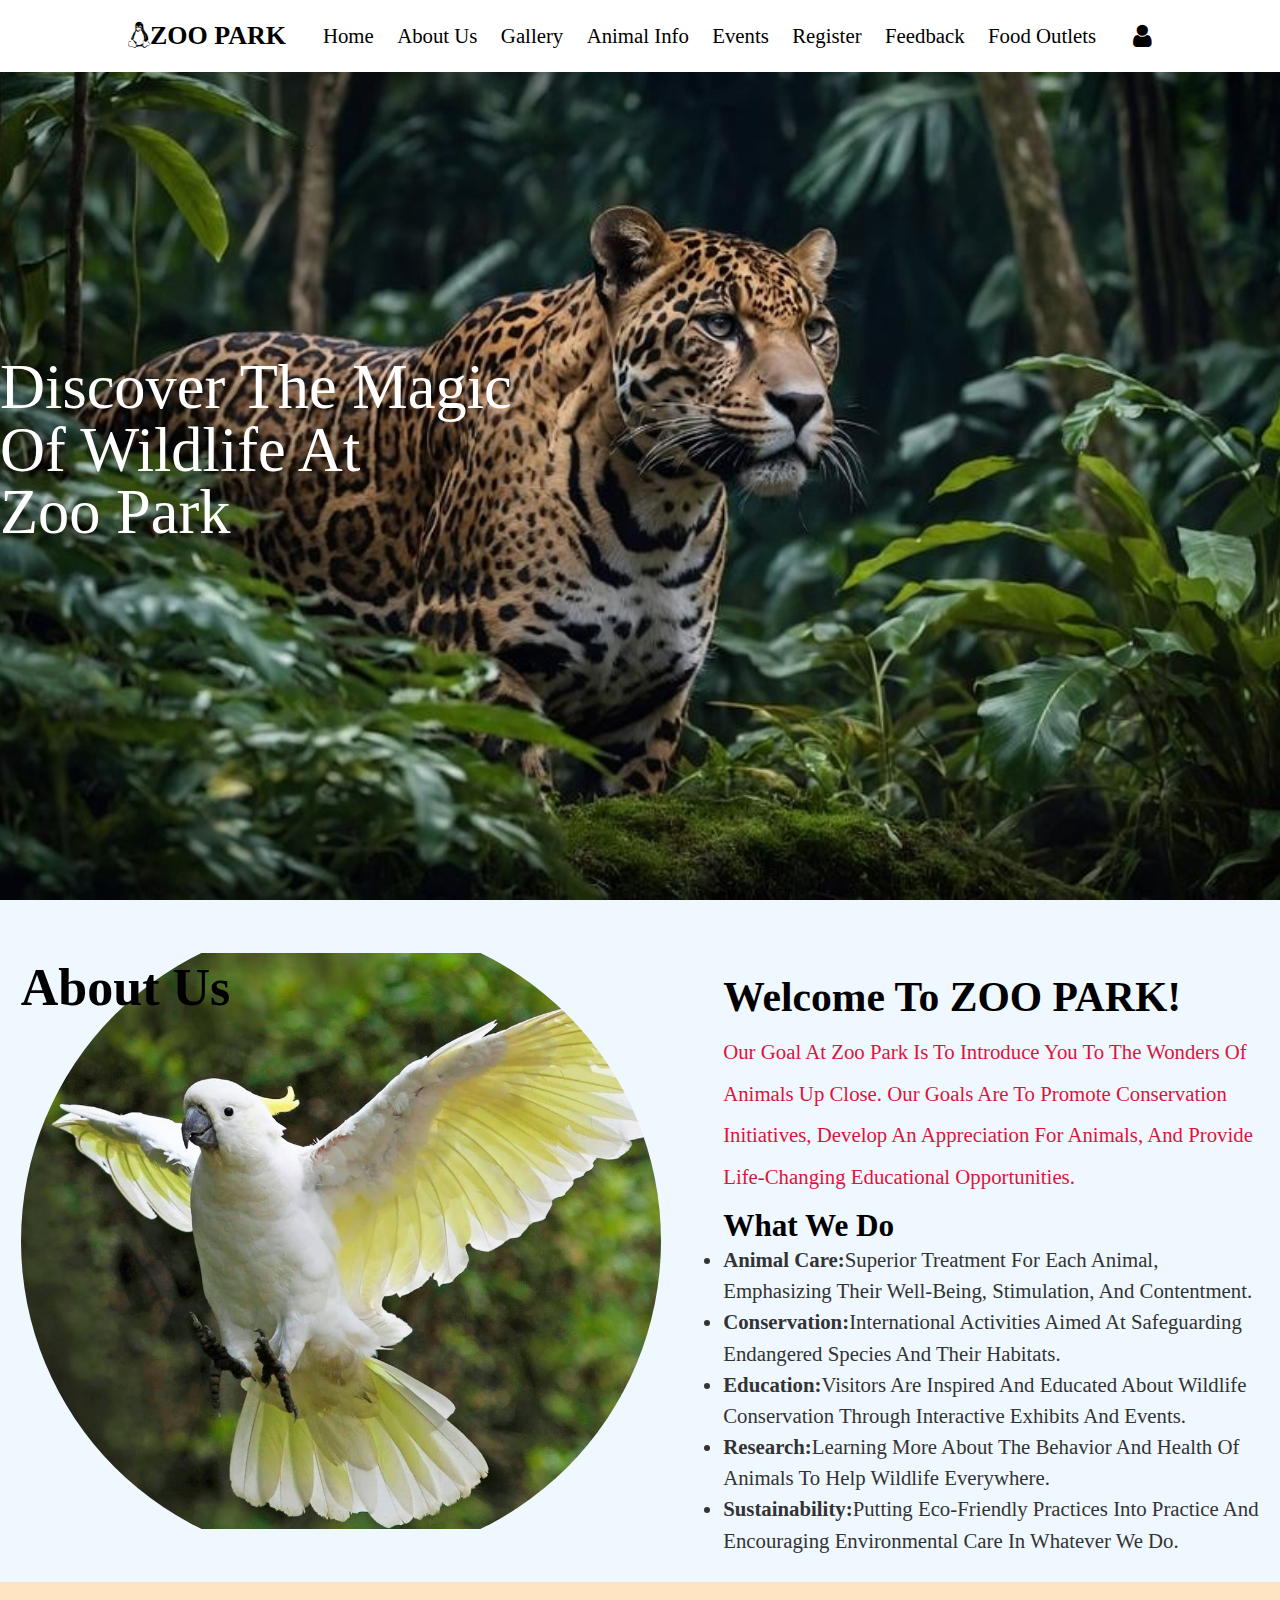
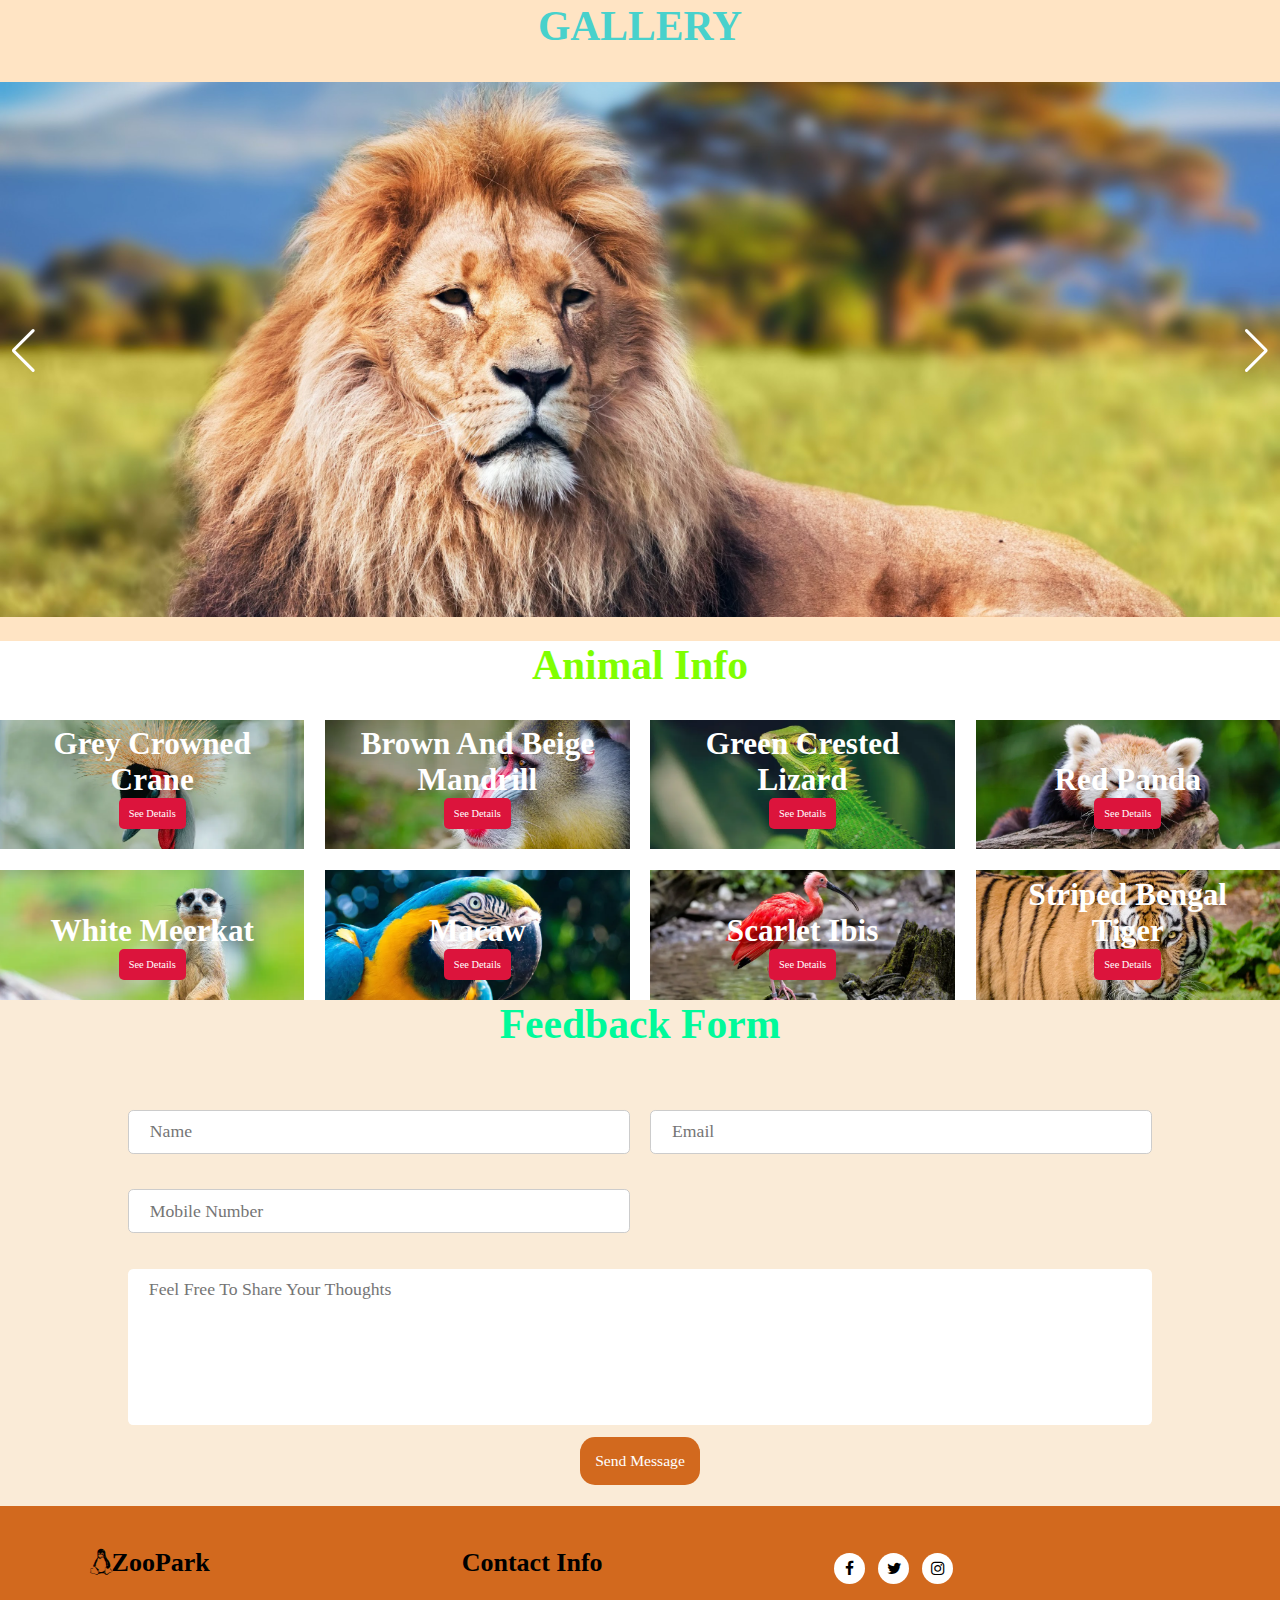
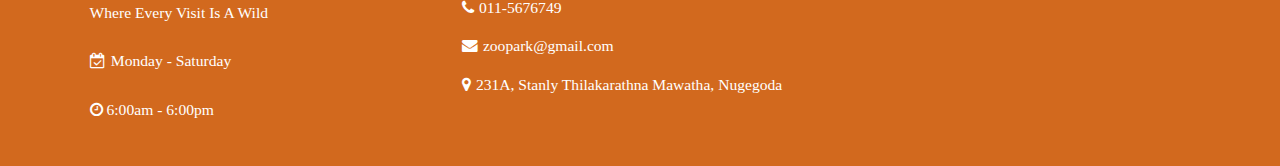
<file: index.html>
<!DOCTYPE html>
<html lang="en">
<head>
    <meta charset="UTF-8">
    <meta name="viewport" content="width=device-width, initial-scale=1.0">
    <title>Zoo Park</title>
    <link rel="stylesheet" href="style.css">
    <link rel="stylesheet" href="https://cdnjs.cloudflare.com/ajax/libs/font-awesome/4.7.0/css/font-awesome.min.css"> <!--for icons-->
    <link rel="stylesheet" href="https://unpkg.com/swiper/swiper-bundle.min.css"> <!--For swiper buttons-->
   
</head>
<body>
    <header class="header">
        <a href="#" class="logo"> <i class="fa fa-linux"></i>Zoo Park</a> <!--# To go to the header-->
    <!--Navigation-->
        <nav class="navbar">
        <a href="#home">Home</a>
        <a href="#about">About Us</a>
        <a href="#gallery">Gallery</a>
        <a href="#animal">Animal Info</a>
        <a href="events.php">Events</a>
        <a href="register.php">Register</a>
        <a href="#feedback">Feedback</a>
        <a href="food-outlets.html">Food Outlets</a>
        
    </nav>

    <div class="icons">
        <a href="login.html" id="user" class="fa fa-user"></a>
    </div>
    </header>

    <section class="home" id="home">
        <div class="content">
            <h3>Discover The Magic<br>
            Of Wildlife At <br> Zoo Park</h3>
        </div>
    </section>

    <!--About Us-->
    <section class="about" id="about">
        <h2 class="title">About Us</h2>
        <div class="box-container">
            <div class="img">
                <img src="cockatoo.jpg" alt="cockatoo bird" class="cockatoo-img">
            </div>

            <div class="content">
                <h3 class="content-title"> Welcome To ZOO PARK!</h3>
                    <p>Our goal at Zoo Park is to introduce you to the wonders of animals up close. Our goals are to promote conservation initiatives, develop an appreciation for animals, and provide life-changing educational opportunities.</p>
                    <h3 class="content1">What We Do</h3>
                    <ul class="points">
                        <li><strong>Animal Care:</strong>Superior treatment for each animal, emphasizing their well-being, stimulation, and contentment.</li>
                        <li><strong>Conservation:</strong>International activities aimed at safeguarding endangered species and their habitats.</li>
                        <li><strong>Education:</strong>Visitors are inspired and educated about wildlife conservation through interactive exhibits and events.</li>
                        <li><strong>Research:</strong>Learning more about the behavior and health of animals to help wildlife everywhere.</li>
                        <li><strong>Sustainability:</strong>Putting eco-friendly practices into practice and encouraging environmental care in whatever we do.</li>
                    </ul>
                     
        </div>
    </section>

<!--Gallery-->

    <section class="gallery" id="gallery">
        <h2 class="heading">GALLERY</h2>
        <div class="swiper-container">
        <div class="swiper-wrapper">
            <!--slide1-->
            <div class="swiper-slide">
                <div class="image">
                    <img src="lion-slider.jpg" alt="lion">
                </div>
            </div>
            <!--slide2-->
            <div class="swiper-slide">
                <div class="image">
                    <img src="giraffe-slider.webp" alt="giraffe">
                </div>
            </div>
            <!--slide3-->
            <div class="swiper-slide">
                <div class="image">
                     <img src="fox-slider.webp" alt="mackow">
                </div>
            </div>
            <!--slide4-->
            <div class="swiper-slide">
                <div class="image">
                     <img src="peackock-slider.webp" alt="elephant">
                </div>
            </div>
            <!--slide5-->
            <div class="swiper-slide">
                <div class="image">
                    <img src="lemur-slider.webp" alt="chimpanzee">
                </div>
            </div>
        </div>
        <!--Adding Arrows-->
            <div class="swiper-button-next"></div>
            <div class="swiper-button-prev"></div>
        </div>
    </section>

    <!--Animal info-->
    <section class="animal" id="animal">
        <h2 class="heading">Animal Info</h2>
        <div class="box-container">

            <div class="box">
                <img src="grey crowned crane.webp" alt="grey crowned crane">
                <div class="content">
                    <h3>Grey Crowned Crane</h3>
                    <button id="openPopup1" class="btn">See Details</button>
                    
                    <div id="popup1" class="popup">
                        
                        <div class="popup-content">
                            <span class="close">&times;</span> <!--Close button-->
                            <h2 class="sub-heading">Grey Crowned Crane</h2>
                            <p class="details">The tiny golden feathers on these elegant cranes' heads, which form a majestic crown, are a magnificent sight. 
                                With a vibrant red wattle on their necks, their heads are white and black. 
                                The tips of their wings are a mixture of rust, gold, and white, and their light gray necks merge into their darker grey backs. 
                                Witnessing a group of these exquisite birds fly into view is very astonishing.</p>
                        </div>
                    </div>
                </div>
            </div>

            <div class="box">
                <img src="brown and beige mandrill.webp" alt="brown and beige mandrill">
                <div class="content">
                    <h3>Brown And Beige Mandrill</h3>
                    <button id="openPopup2" class="btn">See Details</button>
                    
                    <div id="popup2" class="popup">
                        
                        <div class="popup-content">
                            <span class="close">&times;</span>
                            <h2 class="sub-heading">Brown And Beige Mandrill</h2>
                            <p class="details">This Old World monkey species is called the Mandrill (Mandrillus sphinx). 
                                It shares a close kinship tree with baboons and still closer with drills. 
                                It's located in Equatorial Guinea, Congo, Gabon, and southern Cameroon. 
                                Mosaics of forest and savanna are home to mandrills mostly. They inhabit hordes, which are large groups. 
                                Fruits and insects make up the majority of the omnivorous diet of mandrills. 
                                June to October is the time of year they breed.</p>
                        </div>
                    </div>
                </div>
            </div>

            <div class="box">
                <img src="green crested lizard.webp" alt="green crested lizard">
                <div class="content">
                    <h3>Green Crested Lizard</h3>
                    <button id="openPopup3" class="btn">See Details</button>
                    
                    <div id="popup3" class="popup">
                        
                        <div class="popup-content">
                            <span class="close">&times;</span>
                            <h2 class="sub-heading">Green Crested Lizard</h2>
                            <p class="details">Green Crested Lizards are beautiful animals that live in parklands and disturbed regions in addition to primary and secondary forests. 
                                The head occasionally has a blue tint, while the body has a vivid green color. 
                                Browning of the body can occur when one feels frightened or agitated. 
                                An appealing neck crest is possessed by men. More than 75% of its length is comprised of the tail.
                                The recognized locations of this lizard are Sumatra, Borneo, Sulawesi and other Eastern Indonesian regions; Sumatra, Java; Peninsular Malaysia; Singapore; 
                                and several Philippine islands, ranging from Luzon in the north to Mindanao and Palawan in the south. It's not in Bali.</p>
                        </div>
                    </div>
                </div>
            </div>

            <div class="box">
                <img src="red panda.webp" alt="red panda">
                <div class="content">
                    <h3>Red Panda</h3>
                    <button id="openPopup4" class="btn">See Details</button>
                    
                    <div id="popup4" class="popup">
                        
                        <div class="popup-content">
                            <span class="close">&times;</span>
                            <h2 class="sub-heading">Red Panda</h2>
                            <p class="details">With thick russet fur and a body like a bear, the red panda dwarfs a domestic cat in size. 
                                It has white markings on the side of its head and above its little eyes, and its abdomen and limbs are also black. 
                                Mostly found in trees, red pandas are incredibly adept and graceful acrobatic animals. 
                                The Eastern Himalayas comprise about half of the red panda's range. During winter, they cover themselves with their long, bushy tails, probably for warmth, and for balance. 
                                The word "ponya," which in Nepali refers to an animal that eats bamboo or plants, is thought to have originated from the name of this primarily herbivorous animal.</p>
                        </div>
                    </div>
                </div>
            </div>

            <div class="box">
                <img src="white meerkat.webp" alt="white meerkat">
                <div class="content">
                    <h3>White Meerkat</h3>
                    <button id="openPopup5" class="btn">See Details</button>
                    
                    <div id="popup5" class="popup">
                        
                        <div class="popup-content">
                            <span class="close">&times;</span>
                            <h2 class="sub-heading">White Meerkat</h2>
                            <p class="details">Very friendly, the meerkat is constantly under the watchful eye of a sentry or two. 
                                In their exhibit, the gang is frequently observed playing fighting, harvesting food, lounging in the sun, and excavating tunnels.
                                Given their natural curiosity, meerkats love investigating new objects, particularly enrichment items that are meant to keep the group engaged both cognitively and physically. 
                                Their favorite food is insects, and they adore anything that is meat!</p>
                        </div>
                    </div>
                </div>
            </div>

            <div class="box">
                <img src="macaw.webp" alt="macaw">
                <div class="content">
                    <h3>Macaw</h3>
                    <button id="openPopup6" class="btn">See Details</button>
                    
                    <div id="popup6" class="popup">
                        
                        <div class="popup-content">
                            <span class="close">&times;</span>
                            <h2 class="sub-heading">Macaw</h2>
                            <p class="details">Typically, groups of 10 to 30 macaws get together to socialize and exhibit intelligence. 
                                Through the canopy of the jungle, their loud yells, squawks, and screams can be heard. 
                                To identify themselves, indicate territory, and communicate with one another, macaws use vocalizations. 
                                Certain animals are even able to mimic speech. At dusk, flocks may travel great distances to forage for fruit, nuts, insects, and snails. 
                                At night, they lay low in the trees. Certain animals may benefit from eating moist dirt to help soothe their tummies and counteract the toxins in their fruit-based diet.</p>
                        </div>
                    </div>
                </div>
            </div>

            <div class="box">
                <img src="scarlet ibis.webp" alt="scarlet ibis">
                <div class="content">
                    <h3>Scarlet Ibis</h3>
                    <button id="openPopup7" class="btn">See Details</button>
                    
                    <div id="popup7" class="popup">
                        
                        <div class="popup-content">
                            <span class="close">&times;</span>
                            <h2 class="sub-heading">Scarlet Ibis</h2>
                            <p class="details">The scarlet ibis uses its thin, curved bill to pierce through grass, mud, and shallow water for feeding. 
                                The carotene in the crustaceans that the scarlet ibis feeds on gives it its striking red color, just like flamingos do. 
                                Because it travels and breeds in flocks, the scarlet ibis is a gregarious bird. Ibises fly in V-shaped formations or diagonal lines. 
                                For trailing birds, this configuration reduces wind resistance. When an ibis loses energy, it falls to the rear of the group and another one moves up to the front. 
                                Except from their grunts and croaks in breeding grounds, these birds are relatively silent. With fossil records dating back 60 million years, ibises are a very old lineage.</p>
                        </div>
                    </div>
                </div>
            </div>

            <div class="box">
                <img src="striped bengal tiger.webp" alt="striped bengal tiger">
                <div class="content">
                    <h3>Striped Bengal Tiger</h3>
                    <button id="openPopup8" class="btn">See Details</button>
                    
                    <div id="popup8" class="popup">
                        
                        <div class="popup-content">
                            <span class="close">&times;</span>
                            <h2 class="sub-heading">Striped Bengal Tiger</h2>
                            <p class="details">Because they hunt primarily at dawn and nightfall, tigers can blend in with the long grasses thanks to their stripes. They cannot pursue prey over great distances, therefore they stalk and pounce.
                                Usually traveling alone, the territorial male tiger marks his territory with urine, droppings, and scratches to deter intruders.
                                In a single meal, a tiger can eat up to 40 kilograms of meat.
                                It's possible for tigers to pull their meal to water. They are frequently observed cooling off in pools of water or in the shade.White tigers are not albinos because they have blue eyes and stripes that are colored.
                                </p>
                        </div>
                    </div>
                </div>
            </div>


        </div>
    </section>

    <!--Feedback Form-->
<section class="feedback" id="feedback">
    <h2 class="heading">Feedback Form</h2>
    <form action="feedback.php" method="POST"> <!--Send data to the server-->
        <div class="inputbox">
            <input type="text" name="name" placeholder="Name" required>
            <input type="email" name="email" placeholder="Email" required>
        </div>
 
        <div class="inputbox">
            <input type="number" name="mobile" placeholder="Mobile Number" required>
        </div>
 
        <textarea name="message" cols="30" rows="10" placeholder="Feel Free To Share Your Thoughts" required></textarea>
 
        <button type="submit" class="btn">Send Message</button>
    </form>
 </section>
 
    <!--Contact Info-->
    <section class="contact" id="contact">
        <div class="box-container">
            <div class="box">
                <h3><i class="fa fa-linux"></i>ZooPark</h3>
                <p>Where Every Visit Is A Wild</p>
                <p class="days"><i class="fa fa-calendar-check-o"></i>Monday - Saturday</p>
                <p class="time"><i class="fa fa-clock-o"></i> 6:00am - 6:00pm</p>
            </div>

            <div class="box">
                <h3>Contact Info</h3>
                <a href="#" class="days"><i class="fa fa-phone"></i>011-5676749</a>
                <a href="#" class="days"><i class="fa fa-envelope"></i>zoopark@gmail.com</a>
                <a href="#" class="days"><i class="fa fa-map-marker"></i>231A, Stanly Thilakarathna Mawatha, Nugegoda</a>
            </div>

            <div class="media">
                <a href="https://www.facebook.com/" class="fa fa-facebook"></a>
                <a href="https://www.twitter.com/" class="fa fa-twitter"></a>
                <a href="https://www.instagram.com/" class="fa fa-instagram"></a>
            </div>
        </div>
    </section>
    <script src="https://unpkg.com/swiper/swiper-bundle.min.js"></script> <!--For swiper buttons-->
    <script src="script.js"></script>

</body>
</html>
</file>
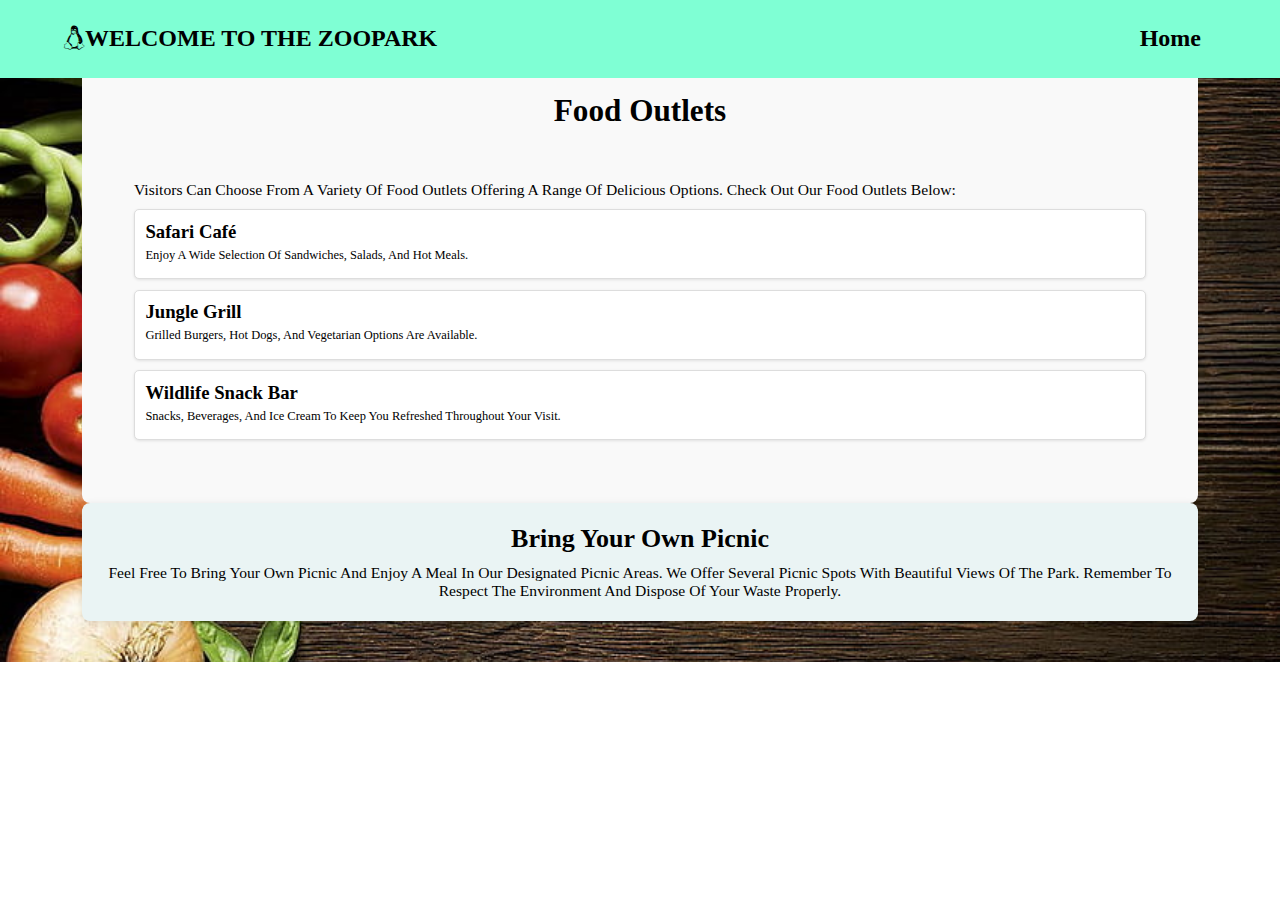
<file: food-outlets.html>
<!DOCTYPE html>
<html lang="en">
<head>
    <meta charset="UTF-8">
    <meta name="viewport" content="width=device-width, initial-scale=1.0">
    <title>Food-Outlets | ZooPark</title>
    <link rel="stylesheet" href="style.css">
    <link rel="stylesheet" href="https://cdnjs.cloudflare.com/ajax/libs/font-awesome/4.7.0/css/font-awesome.min.css"> 
</head>
<body>
    <header class="food-header">
        <a href="#" class="logo"><i class="fa fa-linux"></i>Welcome to the ZooPark </a>
        
        <nav class="navbar">
            <a href="index.html">Home</a>
        </nav>
    </header>

    <div class="background-wrapper">
    <main>
        <section class="food-outlets">
            <h2>Food Outlets</h2>
            <p>Visitors can choose from a variety of food outlets offering a range of delicious options. Check out our food outlets below:</p>
            <div class="food-outlet">
                <h3 class="food-outlet-title">Safari Café</h3>
                <p>Enjoy a wide selection of sandwiches, salads, and hot meals.</p>
            </div>
            <div class="food-outlet">
                <h3 class="food-outlet-title">Jungle Grill</h3>
                <p>Grilled burgers, hot dogs, and vegetarian options are available.</p>
            </div>
            <div class="food-outlet">
                <h3 class="food-outlet-title">Wildlife Snack Bar</h3>
                <p>Snacks, beverages, and ice cream to keep you refreshed throughout your visit.</p>
            </div>
        </section>

        <section class="picnic-section">
            <h2>Bring Your Own Picnic</h2>
            <p>Feel free to bring your own picnic and enjoy a meal in our designated picnic areas. We offer several picnic spots with beautiful views of the park. Remember to respect the environment and dispose of your waste properly.</p>
        </section>
    </main>
    </div>
</body>
</html>
</file>
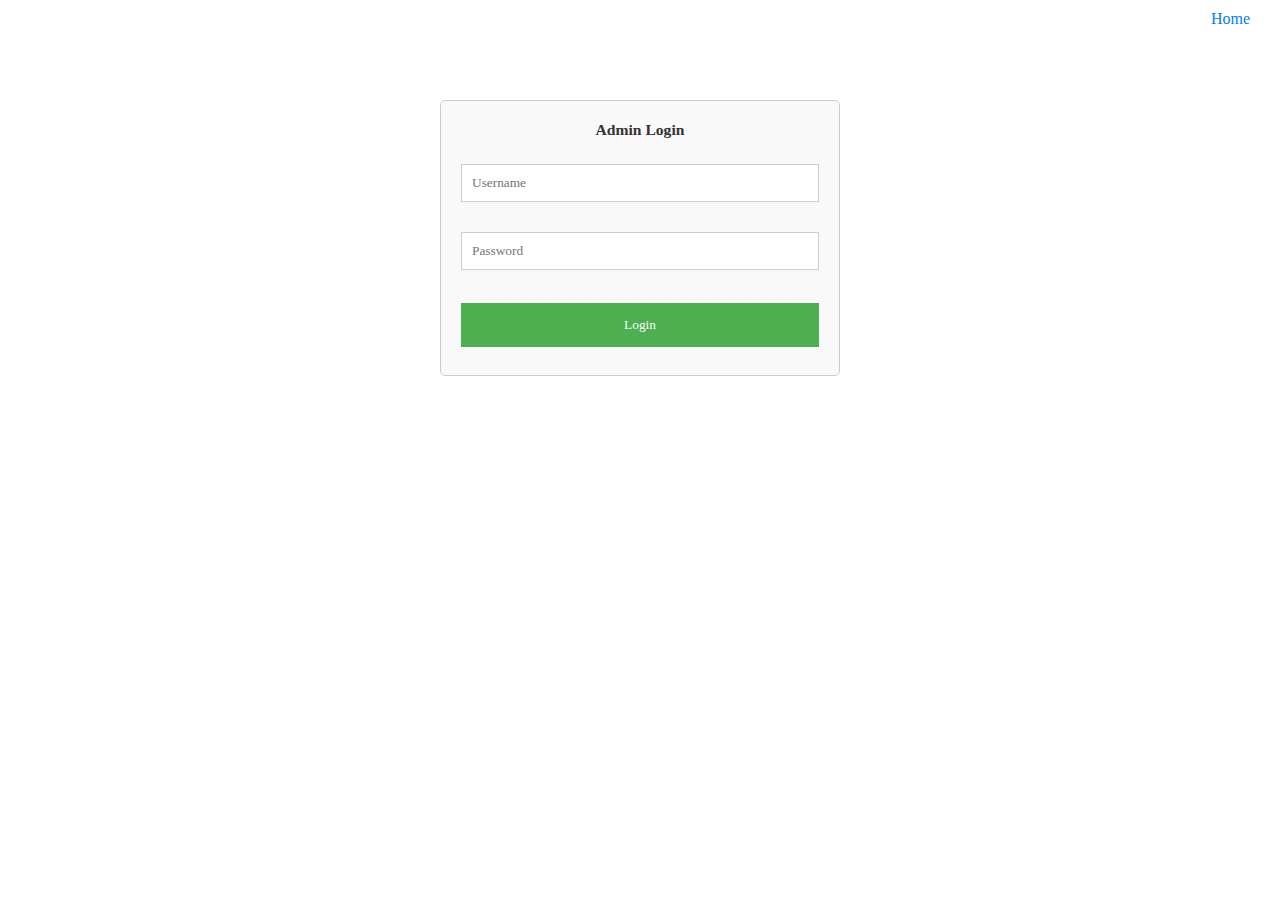
<file: login.html>
<!DOCTYPE html>
<html lang="en">
<head>
    <meta charset="UTF-8">
    <meta name="viewport" content="width=device-width, initial-scale=1.0">
    <title>Admin Login | ZooPark</title>
    <link rel="stylesheet" href="style.css">
</head>
<body class="login">
    <nav class="navbar">
        <a href="index.html">Home</a>
    </nav>
    <div class="login-container">
        <h2>Admin Login</h2>
        <form action="login.php" method="post">
            <div class="inputbox">
                <input type="text" name="username" placeholder="Username" required>
            </div>
            <div class="inputbox">
                <input type="password" name="password" placeholder="Password" required>
            </div>
            <button type="submit" class="login-btn">Login</button>
        </form>
    </div>
</body>
</html>
</file>
<file: style.css>
*{
    font-family: 'Times New Roman', Times, serif;
    margin: 0;
    padding: 0;
    box-sizing: border-box; /* Set box-sizing to border-box so that padding and borders are included in the element's total width and height.*/
    outline: none;
    border: none;
    text-decoration: none; /*Removes any default text decorations*/
    text-transform: capitalize;
    transition: .2s linear; /*Specifies a transition effect for property changes.*/
}

html{
    font-size: 65%;
    overflow-x: hidden; /*Prevents horizontal scrolling.*/
    scroll-behavior: smooth;
    scroll-padding-top: 4rem; /* Helps to ensure that the element is not hidden behind fixed headers or other elements.*/
}

header{
    position: fixed;
    top: 0%;
    left: 0%;
    right: 0%;
    z-index: 1000;
    background: white;
    box-shadow: black;
    display: flex;
    align-items: center;
    justify-content: space-between;
    padding: 2rem 10%;
}

.header .logo{
    font-size: 2.5rem;
    font-weight: bolder;
    color: black;
    cursor: not-allowed;
    text-transform: uppercase;
    
}

.header .logo i{
    color: black;
}

.header .navbar a{
    font-size: 2rem;
    color: black;
    margin: 1rem;
}

.header .navbar a:hover{
    color: rgb(21, 163, 219);
}

.header .icons div{
    font-size: 2.5rem;
    margin-left: 1.5rem;
    cursor: pointer;
    color: black;
}

.header .icons div:hover{
    color: rgb(21, 163, 219);
}


.home{
    min-height: 100vh;
    display: flex;
    align-items: center;
    background: url(cheetahbg.jpeg) no-repeat;
    background-size: cover; /*Ensures the background image covers the entire container*/
    background-position: top; /*The image will be resized to cover the container completely*/

}

.home .content{
    max-width: 60rem;
}

.home .content h3{
    color: white;
    font-size: 6rem;
    line-height: 1;
    font-weight: 100;
}

.header .icons .fa{
    font-size: 2.5rem;
    color: black;
}

.header .icons .fa:hover{
    color: rgb(21, 163, 219);
}

/*About*/
.about {
    position: relative;
    background-color: #f0f8ff;
    padding: 2rem;  
}

.about .box-container {
    display: flex;
    align-items: flex-start; /*Ensures that items are positioned at the top of the flex container*/
    flex-wrap: wrap; /*adjusting to fit within the container's width or height*/
    gap: 6rem;
}

.about .box-container .img {
    flex: 0 0 auto;
    width: 50vw;
    height: 50vw;
    overflow: hidden; /* for a circular crop */
    border-radius: 50%;
    display: flex;
    align-items: center;
    justify-content: center;
}

.about .box-container .img .cockatoo-img {
    width: 100%;
    height: 90%;
    object-fit: cover; /*Ensures that the content of the element covers the entire area*/
}

.about .content {
    flex: 1; /*allows the item to grow and fill available space in the container.*/
    max-width: 60%;
}

.about h2 {
    font-size: 5rem;
    font-weight: 700;
    white-space: nowrap;
    line-height: 1;
    position: absolute;
    margin-top: 4rem;
    color: black;
}

.about .content .content-title {
    margin-top: 5rem;
    font-size: 4rem;
    color: black;
}

.about .content p {
    font-size: 2rem;
    color: crimson;
    padding: 1rem 0;
    line-height: 2;
}

.about .content .content1 {
    font-size: 3rem;
    color: black;
}

.points {
    font-size: 2rem;
    line-height: 1.5;
}

/*Galley*/
.heading{
    text-align: center;
    font-size: 4rem;
    color:mediumturquoise ;
    margin-bottom: 3rem;
}

.gallery{
    background-color: bisque;
    padding: 2rem 0;
}

.gallery .slide .image{
    height: 30rem;
    overflow: hidden;
    position: relative;
}

.gallery .slide .image img{
    height: 100%;
    width: 100%;
    object-fit: cover;
}

.gallery .swiper-container .swiper-button-prev, 
.gallery .swiper-container .swiper-button-next{
   color: white !important;
}

.gallery .swiper-container{
    width: 100%;
    height: auto;
    overflow: hidden;
}

.gallery .swiper-slide{
    display: flex;
    justify-content: center;
    align-items: center;
}

.swiper-container{
    position: relative;
    width: 80%;
    height: 60vh;
    margin: 0 auto;
}

.swiper-slide{
    display: flex;
    justify-content: center;
    align-items: center;
    overflow: hidden;
}

.gallery .image{
    width: 100%;
    height: auto;
    overflow: hidden;
    position: relative;
}

.gallery .image img{
    width: 100%;
    height: auto;
    object-fit: cover;
}

/*Animal Info*/
.animal .heading{
    color: chartreuse;
}

.animal .box-container{
    display: grid;
    grid-template-columns: repeat(auto-fit,minmax(25rem,1fr)); /*automatically creates as many columns as possible based on available space*/
    gap: 2rem;
}

.animal .box-container .box{
    height: 100%;
    position: relative;
    overflow: hidden; /*Hides any content that extends beyond the element’s boundaries*/
}

.animal .box-container .box img{
    height: 100%;
    width: 100%;
    object-fit: cover;
}

.animal .box-container .box:hover img{
    transform: scale(1.1); /*element will be 110% of its original size*/
}

.animal .box-container .box .content{
    text-align: center;
    position: absolute;
    bottom: 0;
    left: 0;
    right: 0;
    padding: 20px;
}

.animal .box-container .box .content h3{
    text-align: center;
    font-size: 3rem;
    color: white;
}

.animal .box-container .box .content .btn{
    display: inline-block;
    padding: 10px 10px;
    font-size: 1rem;
    color: white;
    background-color: crimson;
    border-radius: 5px;
    text-align: center;
    cursor: pointer;
}

.animal .box-container .box .content .btn:hover{
    background-color: darkred;
}

.animal .box .popup{
    display: none;
    position: fixed;
    left: 0;
    top: 0;
    width: 100%;
    height: 100%;
    overflow: auto;
    background-color: rgba(0, 0, 0, 0.7);
    align-items: center;
    justify-content: center;
    z-index: 1000;
    
}

.animal .box .popup-content{
    background-color: white;
    padding: 2rem;
    position: relative;
    z-index: 1001;
    border-radius: 1rem;
}

.animal .box .popup-content .close{
    position: absolute;
    top: 0.5rem;
    right: 1rem;
    font-size: 3.5rem;
    color: black;
    cursor: pointer;
}

.animal .box-container .box .popup-content .details{
    color: lightcoral;
    font-family: 'Times New Roman', Times, serif;
    font-size: 2rem;
}

.animal .box-container .box .popup-content .sub-heading{
    color: black;
    font-family: Verdana, Geneva, Tahoma, sans-serif;
    font-size: 4rem;
}

/*Feedback Form*/
.feedback{
    background-color:antiquewhite;
}

.feedback .heading{
    color: mediumspringgreen;
}

.feedback form{
    padding: 2rem 10%;
    text-align: center;
}

.feedback form .inputbox{
    display: flex;
    flex-wrap: wrap;
    justify-content: space-between;
}

.feedback form .inputbox input, .feedback form textarea{
    font-size: 1.7rem;
    width: 49%;
    padding: 1rem 2rem;
    margin: 1rem 0;
    border-radius: .5rem;
    text-transform: none;
}

.feedback form textarea{
    height: 15rem;
    resize: none;
    width: 100%;
}

.feedback .btn{
    display: inline-block;
    padding: 15px 15px;
    font-size: 1.5rem;
    color: white;
    background-color: chocolate;
    border-radius: 15px;
    text-align: center;
    cursor: pointer;
}

/*Contact Info*/
.contact{
    background-color: chocolate;
    background-size: cover;
    padding: 3rem 7%;
}
.contact .box-container{
    display: grid;
    grid-template-columns: repeat(auto-fit,minmax(25rem, 1fr)); /*automatically fits as many columns as possible into the container*/
    gap: 1.5rem;
}

.contact .box-container .box h3{
    font-size: 2.5rem;
    color: black;
    padding: 1rem 0;
}

.contact .box-container .box p{
    font-size: 1.5rem;
    line-height: 1.8;
    color: white;
    padding: 1rem 0;
}

.contact .box-container .box .days{
display: block;
font-size: 1.5rem;
color: white;
padding: 1rem 0;
text-transform: none;
cursor: text;
}

.contact .box-container .box .days i{
    color: white;
    padding-right: .5rem;
}

.contact .box-container .media a{
    height: 3rem;
    width: 3rem;
    line-height: 3rem;
    color: black;
    background-color: white;
    font-size: 1.5rem;
    border-radius: 5rem;
    margin-right: 1rem;
    text-align: center;
    margin-top: 1.5rem;
}

/*Admin Login*/
.login .navbar {
    position: absolute; /*The element is positioned based on the top, right, bottom, and left properties*/
    top: 0;
    right: 0;
    padding: 10px 15px;
}

.login .navbar a {
    text-decoration: none;
    color: #007bff;
    padding: 10px 15px;
    font-size: 16px;
}

.login .navbar a:hover {
    text-decoration: underline;
}

.login-container {
    max-width: 400px;
    margin: 100px auto;
    padding: 20px;
    border: 1px solid #ccc;
    border-radius: 5px;
    background-color: #f9f9f9;
}

.login-container h2 {
    text-align: center;
    margin-bottom: 20px;
}

.inputbox {
    margin-bottom: 15px;
}

.inputbox input {
    width: 100%;
    padding: 10px;
    margin: 5px 0 10px 0;
    display: inline-block;
    border: 1px solid #ccc;
    box-sizing: border-box;
}

.login-btn {
    width: 100%;
    background-color: #4CAF50;
    color: white;
    padding: 14px 20px;
    margin: 8px 0;
    border: none;
    cursor: pointer;
    text-align: center;
}

.login-btn:hover {
    opacity: 0.8;
}


/*Events*/
.header2 {
    background-color: black;
    color: #fff;
    padding: 20px;
    text-align: center;
    position: sticky;
    top: 0;
    z-index: 1000;
}

.header2 .logo {
    font-size: 24px;
    text-transform: uppercase;
    color: white;
    text-decoration: none;
    cursor: not-allowed;
}

.header2 .navbar a {
    color: #fff;
    text-decoration: none;
    padding: 15px;
    display: inline-block;
    font-size: 24px;
}

.header2 .navbar a:hover{
    color: lightblue;
}

.header2 .icons a {
    color: #fff;
    text-decoration: none;
    padding: 10px;
}

.events {
    padding: 50px 20px;
    background-color: khaki;
}

.events .heading {
    font-size: 36px;
    color: black;
    text-align: center;
    margin-bottom: 30px;
}

.events .box-container {
    display: flex;
    flex-wrap: wrap;
    justify-content: space-between;
}

/*Search Bar*/
#eventSearch {
    width: 80%;
    margin: 20px auto;
    padding: 12px;
    font-size: 16px;
    border: 1px solid #ccc;
    border-radius: 8px;
    display: block;
    box-shadow: 0px 2px 4px rgba(0,0,0,0.1);
}

#eventSearch:focus {
    outline: none;
    border-color: #4CAF50;
}

section.events2 .heading {
    font-size: 28px;
    margin-bottom: 20px;
    color: #333;
}

.events .events-container {
    display: flex;
    flex-wrap: wrap;
    gap: 20px;
}

.event-box {
    background-color: #fff;
    border: 1px solid #ddd;
    border-radius: 5px;
    padding: 20px;
    width: 100%;
    box-shadow: 0 0 10px rgba(0, 0, 0, 0.1);
}

.event-title {
    font-size: 20px;
    margin: 0;
    color: #333;
}

.event-box p {
    margin: 10px 0;
    color: #666;
}

/*Food Outlets*/
body {
    font-family: Arial, sans-serif;
    margin: 0;
    padding: 0;
    color: #333;
}

.background-wrapper {
    background-image: url('food-outlets.jpg');
    background-size: cover;
    background-position: center;
    background-repeat: no-repeat;
    padding: 20px;
    color: white;
}


.food-header .logo{
    font-size: 24px;
    text-transform: uppercase;
    color: black;
    text-decoration: none;
    cursor: not-allowed;
    font-weight: bold;
}

.food-header {
    background-color: aquamarine;
    color: #fff;
    padding: 1rem 5%;
    text-align: center;
}

.food-header h1 {
    margin: 0;
}

.food-header .navbar a{
    color: black;
    text-decoration: none;
    padding: 15px;
    display: inline-block;
    font-size: 24px;
    font-weight: bold;
}

.food-header .navbar a:hover{
    color: lightblue;
}

.food-nav ul {
    list-style: none; /*Removes all default list styling*/
    padding: 0;
    margin: 0;
}

.food-nav ul li {
    display: inline;
    margin: 0 1rem;
}

.food-nav ul li a {
    color: #fff;
    text-decoration: none;
    font-weight: bold;
}

.food-nav ul li a:hover {
    color: #4db6ac;
}

main {
    padding: 2rem 5%;
}

.food-outlets {
    background-color: #f9f9f9;
    padding: 5rem;
    border-radius: 8px;
}

.food-outlets p{
    font-size: 1.5rem;
    color: black;
}

.food-outlets h2{
    font-size: 3rem;
    color: black;
    margin-bottom: 5rem;
    text-align: center;
}

.food-outlets .food-outlet h3{
    color: black;
}

.food-outlets .food-outlet p{
    font-size: 1.2rem;
}

.food-outlet {
    border: 1px solid #ddd;
    padding: 1rem;
    margin: 1rem 0;
    border-radius: 5px;
    background-color: #fff;
    box-shadow: 0 1px 3px rgba(0, 0, 0, 0.1); /*`0` (horizontal offset) `1px` (vertical offset) `3px` (blur radius)*/
}

.food-outlet-title {
    font-size: 1.8rem;
    color: #333;
    margin-top: 0;
}

.food-outlet p {
    font-size: 1.2rem;
    color: black;
    margin: 0.5rem 0;
}

.picnic-section {
    background-color: #eaf4f4;
    padding: 2rem;
    border-radius: 8px;
    box-shadow: 0 2px 8px rgba(0, 0, 0, 0.1);
}

.picnic-section h2 {
    font-size: 2.5rem;
    color: black;
    margin-bottom: 1rem;
    text-align: center;
}

.picnic-section p {
    font-size: 1.5rem;
    color: black;
    text-align: center;
}

/*Registration*/
.register * {
    box-sizing: border-box;
    margin: 0;
    padding: 0;
}

.header3 {
    background-color: lightblue;
    padding: 20px;
    position: sticky;
    top: 0;
    z-index: 1000;
}

.header3 .logo {
    font-size: 24px;
    text-transform: uppercase;
    color: black;
    text-decoration: none;
    cursor: not-allowed;
    font-weight: bold;
}

.header3 .navbar a{
    color: black;
    text-decoration: none;
    padding: 15px;
    display: inline-block;
    font-size: 24px;
}

.register {
    max-width: 600px;
    margin: 50px auto;
    padding: 20px;
    background-color: beige;
    border-radius: 10px;
    box-shadow: 0 0 10px rgba(0, 0, 0, 0.1);
}

.register h2.heading {
    font-size: 28px;
    text-align: center;
    margin-bottom: 20px;
    color: black;
}

.register form {
    display: flex;
    flex-direction: column;
    gap: 20px;
}

.register .inputbox {
    display: flex;
    flex-direction: column;
    gap: 10px;
}

.register .inputbox input {
    padding: 12px;
    font-size: 16px;
    border: 1px solid black;
    border-radius: 5px;
}

.register .btn {
    padding: 12px;
    font-size: 18px;
    color: #fff;
    background-color: rgb(255, 32, 32);
    border: none;
    border-radius: 5px;
    cursor: pointer;
    text-align: center;
}

.register .btn:hover {
    background-color: red;
}

.register p {
    text-align: center;
    color: #d9534f;
    font-size: 16px;
}

/* Event-Management */
.event-management {
    font-family: Arial, sans-serif;
    margin: 20px;
    padding: 0;
    background-color: lightcyan;
    position: relative; /*Positions the element relative to its normal position*/
}

.event-management h2, 
.event-management h3 {
    color: black;
}

.event-management h2 {
    margin-bottom: 20px;
}

.event-management .navbar {
    position: absolute; 
    top: 0;
    right: 0;
    padding: 10px 15px; 
}

.event-management .navbar a {
    text-decoration: none;
    color: #007bff;
    padding: 10px 15px;
    font-size: 16px;
}

.event-management .navbar a:hover {
    text-decoration: underline;
}

/* Form and table styles */
.event-management form {
    margin-bottom: 30px;
}

.event-management form label {
    display: block;
    margin: 10px 0 5px;
    font-weight: bold;
}

.event-management form input[type="text"], 
.event-management form input[type="date"], 
.event-management form textarea {
    width: 100%;
    padding: 8px;
    border: 1px solid #ddd;
    border-radius: 4px;
    box-sizing: border-box;
}

.event-management form input[type="submit"] {
    background-color: #4CAF50;
    color: white;
    border: none;
    padding: 10px 20px;
    text-align: center;
    text-decoration: none;
    display: inline-block;
    font-size: 16px;
    margin: 10px 0;
    cursor: pointer;
    border-radius: 4px;
}

.event-management form input[type="submit"]:hover {
    background-color: #45a049;
}

.event-management table {
    width: 100%;
    border-collapse: collapse;
    margin-bottom: 30px;
}

.event-management table, 
.event-management th, 
.event-management td {
    border: 1px solid #ddd;
}

.event-management th, 
.event-management td {
    padding: 12px;
    text-align: left;
}

.event-management th {
    background-color: #f4f4f4;
    color: black;
}

.event-management tr:nth-child(even) {
    background-color: #f9f9f9;
}

.event-management tr:hover {
    background-color: #f1f1f1;
}

.event-management a {
    color: #007bff;
    text-decoration: none;
}

.event-management a:hover {
    text-decoration: underline;
}

.event-management a[onclick] {
    color: #d9534f;
}

.event-management a[onclick]:hover {
    color: #c9302c;
}

input[name="email"] {
    text-transform: lowercase;
}
</file>
